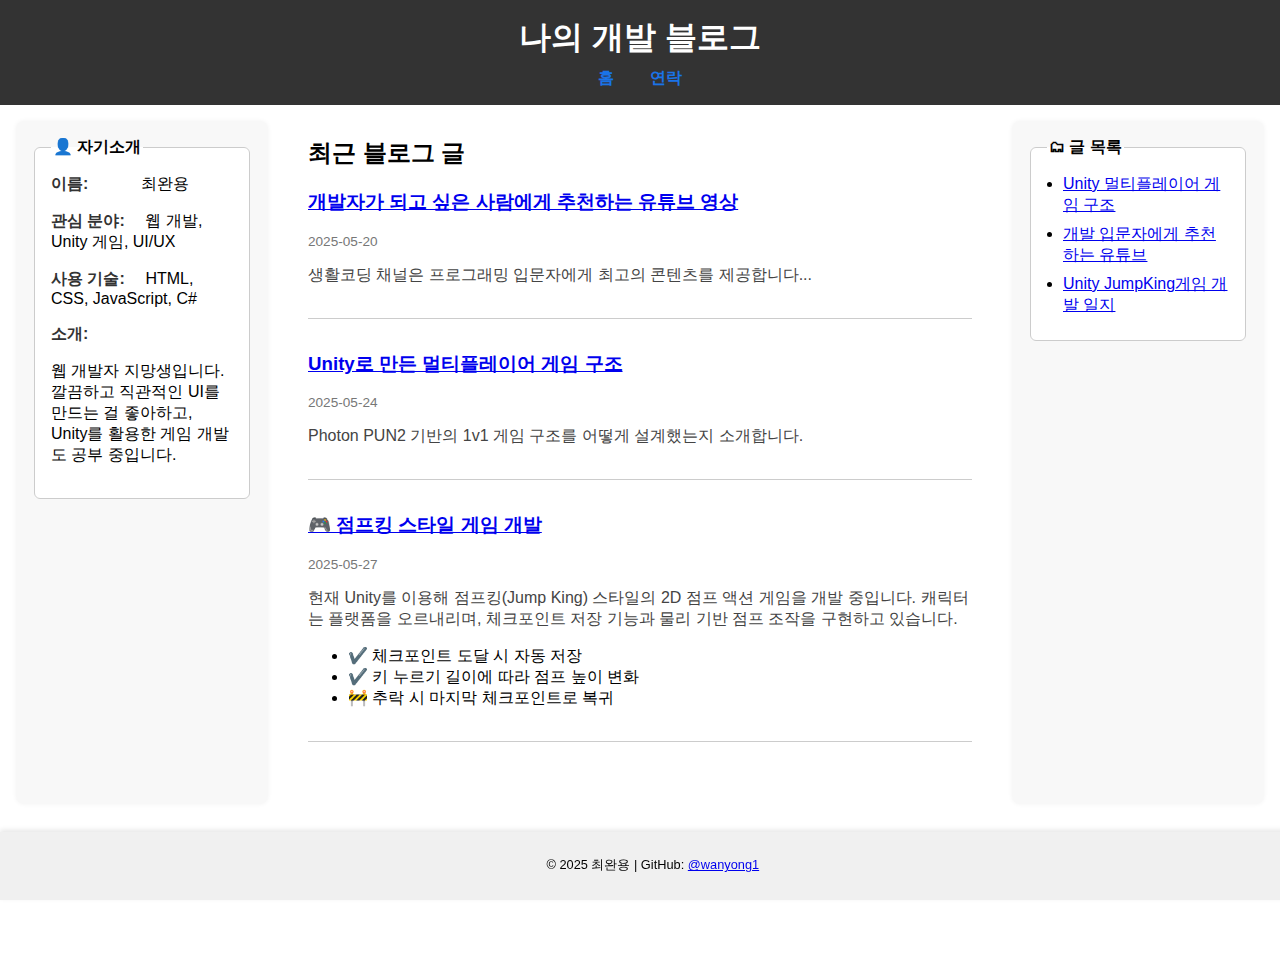
<file: index.html>
<!DOCTYPE html>
<html lang="ko">
  <head>
    <meta charset="UTF-8" />
    <meta name="viewport" content="width=device-width, initial-scale=1.0" />
    <title>나의 개발 블로그</title>
    <link rel="stylesheet" href="style.css" />
  </head>
  <body>
    <header>
      <h1>나의 개발 블로그</h1>
      <nav>
        <a href="index.html">홈</a>
        <a href="contact.html">연락</a>
      </nav>
    </header>

    <main class="container">
      <!-- 왼쪽: 자기소개 -->
      <aside class="sidebar">
        <fieldset>
          <legend>👤 자기소개</legend>
          <div class="field"><strong>이름:</strong>최완용</div>
          <div class="field">
            <strong>관심 분야:</strong> 웹 개발, Unity 게임, UI/UX
          </div>
          <div class="field">
            <strong>사용 기술:</strong> HTML, CSS, JavaScript, C#
          </div>
          <div class="field">
            <strong>소개:</strong>
            <p>
              웹 개발자 지망생입니다. 깔끔하고 직관적인 UI를 만드는 걸 좋아하고,
              Unity를 활용한 게임 개발도 공부 중입니다.
            </p>
          </div>
        </fieldset>
      </aside>

      <!-- 가운데: 블로그 글 -->
      <section class="content">
        <h2>최근 블로그 글</h2>

        <article>
          <h3>
            <a href="post2.html"
              >개발자가 되고 싶은 사람에게 추천하는 유튜브 영상</a
            >
          </h3>
          <p class="date">2025-05-20</p>
          <p class="summary">
            생활코딩 채널은 프로그래밍 입문자에게 최고의 콘텐츠를 제공합니다...
          </p>
        </article>

        <article>
          <h3>
            <a href="post1.html">Unity로 만든 멀티플레이어 게임 구조</a>
          </h3>
          <p class="date">2025-05-24</p>
          <p class="summary">
            Photon PUN2 기반의 1v1 게임 구조를 어떻게 설계했는지 소개합니다.
          </p>
        </article>

        <article>
          <h3><a href="post3.html">🎮 점프킹 스타일 게임 개발</a></h3>
          <p class="date">2025-05-27</p>
          <p class="summary">
            현재 Unity를 이용해 점프킹(Jump King) 스타일의 2D 점프 액션 게임을
            개발 중입니다. 캐릭터는 플랫폼을 오르내리며, 체크포인트 저장 기능과
            물리 기반 점프 조작을 구현하고 있습니다.
          </p>
          <ul>
            <li>✔️ 체크포인트 도달 시 자동 저장</li>
            <li>✔️ 키 누르기 길이에 따라 점프 높이 변화</li>
            <li>🚧 추락 시 마지막 체크포인트로 복귀</li>
          </ul>
          </p>
        </article>
      </section>
      <!-- 오른쪽: 글 목록 -->
      <aside class="postlist">
        <fieldset>
          <legend>🗂 글 목록</legend>
          <ul>
            <li><a href="post1.html">Unity 멀티플레이어 게임 구조</a></li>
            <li><a href="post2.html">개발 입문자에게 추천하는 유튜브</a></li>
            <li><a href="post3.html">Unity JumpKing게임 개발 일지</a></li>
          </ul>
        </fieldset>
      </aside>
    </main>
    <footer>
      <p>
        © 2025 최완용 | GitHub:
        <a
          href="https://github.com/wanyong1"
          target="_blank"
          rel="noopener noreferrer"
          >@wanyong1</a
        >
      </p>
    </footer>
  </body>
</html>
</file>
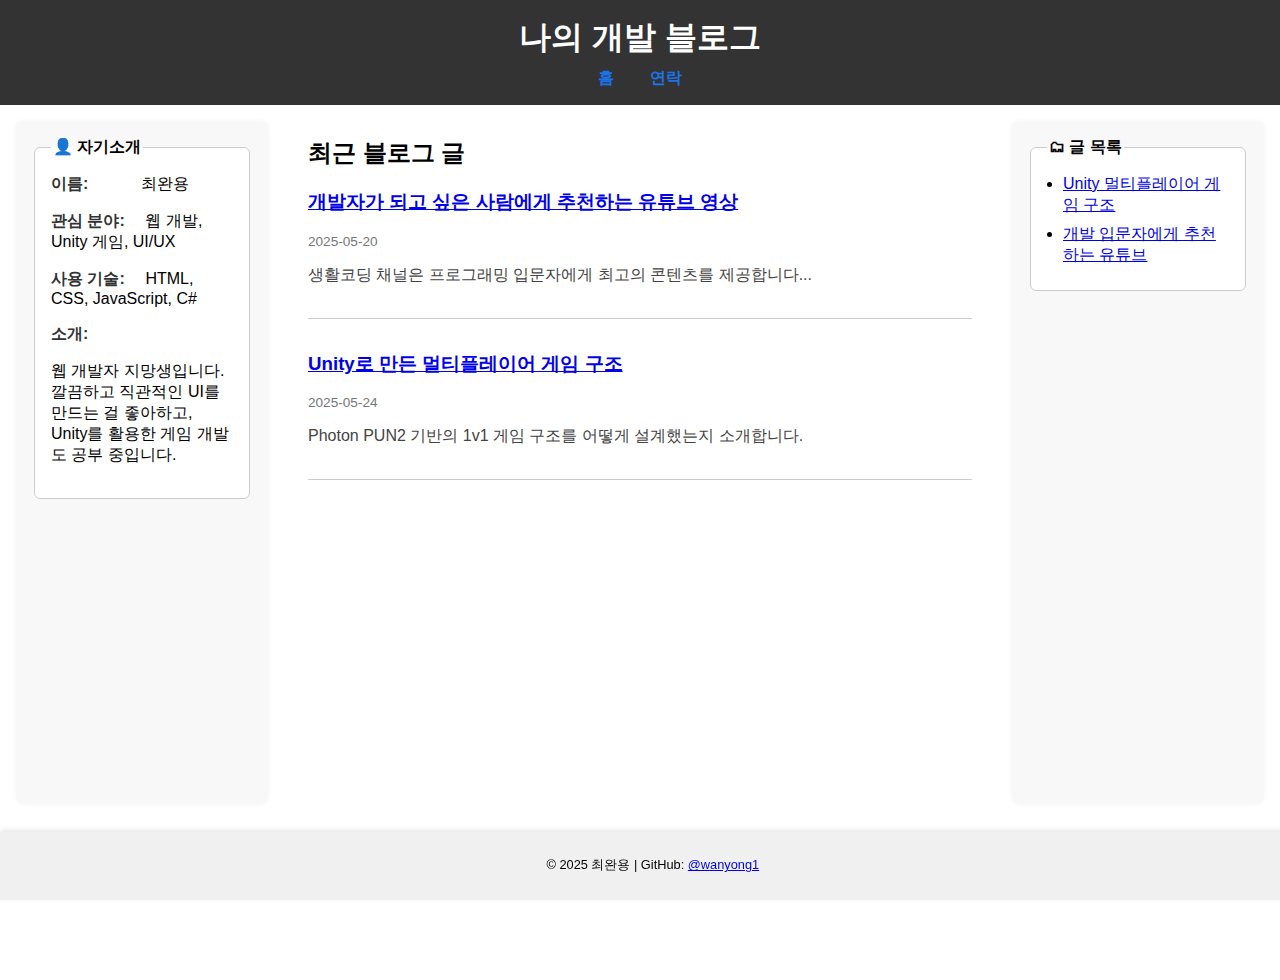
<file: lndex.html>
<!DOCTYPE html>
<html lang="ko">
  <head>
    <meta charset="UTF-8" />
    <meta name="viewport" content="width=device-width, initial-scale=1.0" />
    <title>나의 개발 블로그</title>
    <link rel="stylesheet" href="style.css" />
  </head>
  <body>
    <header>
      <h1>나의 개발 블로그</h1>
      <nav>
        <a href="lndex.html">홈</a>
        <a href="contact.html">연락</a>
      </nav>
    </header>

    <main class="container">
      <!-- 왼쪽: 자기소개 -->
      <aside class="sidebar">
        <fieldset>
          <legend>👤 자기소개</legend>
          <div class="field"><strong>이름:</strong>최완용</div>
          <div class="field">
            <strong>관심 분야:</strong> 웹 개발, Unity 게임, UI/UX
          </div>
          <div class="field">
            <strong>사용 기술:</strong> HTML, CSS, JavaScript, C#
          </div>
          <div class="field">
            <strong>소개:</strong>
            <p>
              웹 개발자 지망생입니다. 깔끔하고 직관적인 UI를 만드는 걸 좋아하고,
              Unity를 활용한 게임 개발도 공부 중입니다.
            </p>
          </div>
        </fieldset>
      </aside>

      <!-- 가운데: 블로그 글 -->
      <section class="content">
        <h2>최근 블로그 글</h2>

        <article>
          <h3>
            <a href="post2.html"
              >개발자가 되고 싶은 사람에게 추천하는 유튜브 영상</a
            >
          </h3>
          <p class="date">2025-05-20</p>
          <p class="summary">
            생활코딩 채널은 프로그래밍 입문자에게 최고의 콘텐츠를 제공합니다...
          </p>
        </article>

        <article>
          <h3>
            <a href="post1.html">Unity로 만든 멀티플레이어 게임 구조</a>
          </h3>
          <p class="date">2025-05-24</p>
          <p class="summary">
            Photon PUN2 기반의 1v1 게임 구조를 어떻게 설계했는지 소개합니다.
          </p>
        </article>
      </section>
      <!-- 오른쪽: 글 목록 -->
      <aside class="postlist">
        <fieldset>
          <legend>🗂 글 목록</legend>
          <ul>
            <li><a href="post1.html">Unity 멀티플레이어 게임 구조</a></li>
            <li><a href="post2.html">개발 입문자에게 추천하는 유튜브</a></li>
          </ul>
        </fieldset>
      </aside>
    </main>
    <footer>
      <p>
        © 2025 최완용 | GitHub:
        <a
          href="https://github.com/wanyong1"
          target="_blank"
          rel="noopener noreferrer"
          >@wanyong1</a
        >
      </p>
    </footer>
  </body>
</html>
</file>
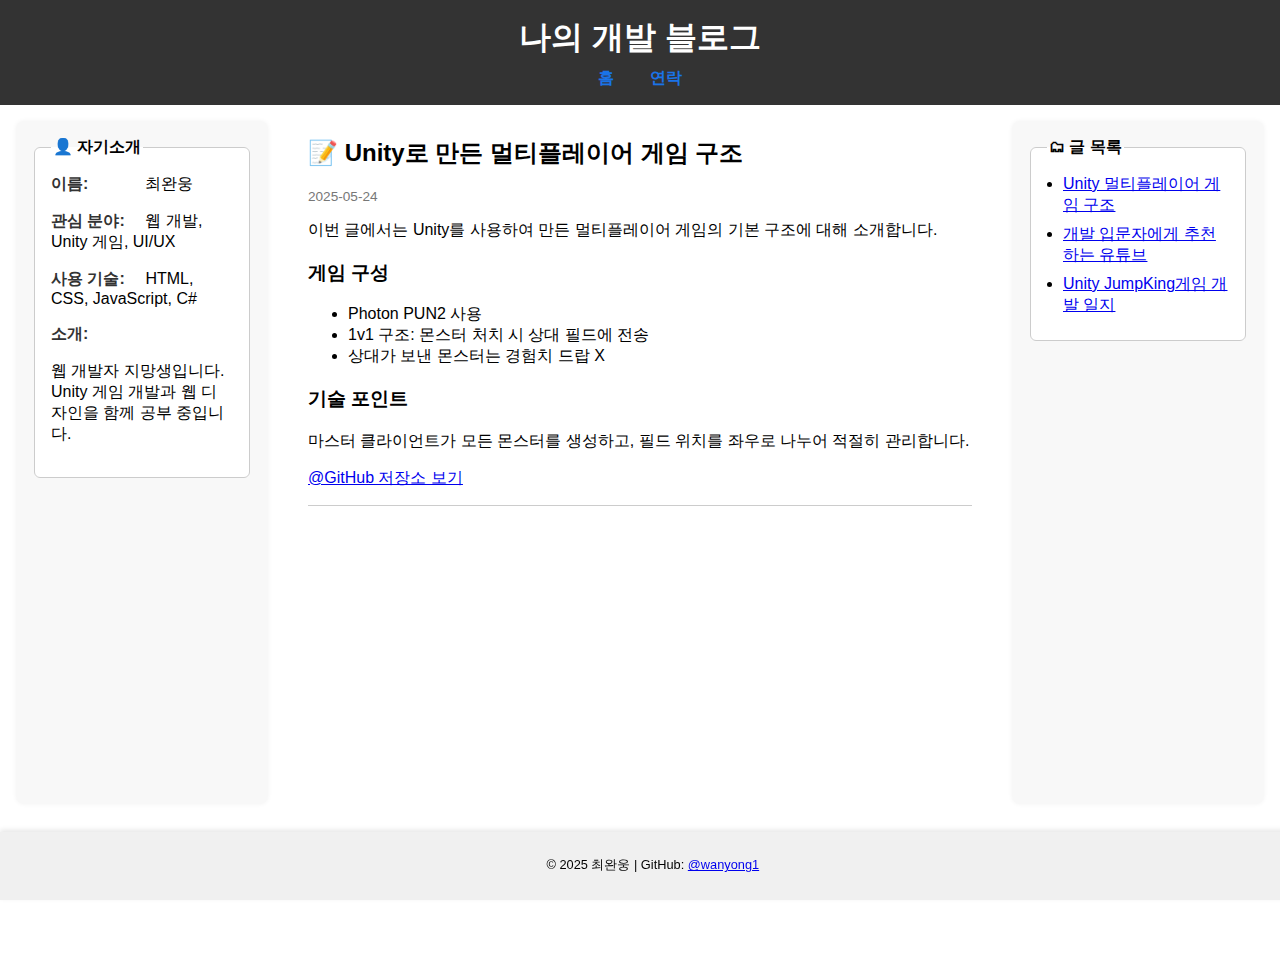
<file: post1.html>
<!DOCTYPE html>
<html lang="ko">
  <head>
    <!-- Google tag (gtag.js) -->
    <script
      async
      src="https://www.googletagmanager.com/gtag/js?id=G-SLWDTWEMNG"
    ></script>
    <script>
      window.dataLayer = window.dataLayer || [];
      function gtag() {
        dataLayer.push(arguments);
      }
      gtag('js', new Date());

      gtag('config', 'G-SLWDTWEMNG');
    </script>

    <meta charset="UTF-8" />
    <meta name="viewport" content="width=device-width, initial-scale=1.0" />
    <title>Unity 멀티플레이어 게임 구조</title>
    <link rel="stylesheet" href="style.css" />
  </head>
  <body>
    <header>
      <h1>나의 개발 블로그</h1>
      <nav>
        <a href="index.html">홈</a>
        <a href="contact.html">연락</a>
      </nav>
    </header>

    <main class="container">
      <!-- 왼쪽 자기소개 -->
      <aside class="sidebar">
        <fieldset>
          <legend>👤 자기소개</legend>
          <div class="field"><strong>이름:</strong> 최완웅</div>
          <div class="field">
            <strong>관심 분야:</strong> 웹 개발, Unity 게임, UI/UX
          </div>
          <div class="field">
            <strong>사용 기술:</strong> HTML, CSS, JavaScript, C#
          </div>
          <div class="field">
            <strong>소개:</strong>
            <p>
              웹 개발자 지망생입니다. Unity 게임 개발과 웹 디자인을 함께 공부
              중입니다.
            </p>
          </div>
        </fieldset>
      </aside>

      <!-- 가운데 본문 콘텐츠 -->
      <section class="content">
        <article class="blog-post">
          <h2>📝 Unity로 만든 멀티플레이어 게임 구조</h2>
          <p class="date">2025-05-24</p>

          <section>
            <p>
              이번 글에서는 Unity를 사용하여 만든 멀티플레이어 게임의 기본
              구조에 대해 소개합니다.
            </p>
            <h3>게임 구성</h3>
            <ul>
              <li>Photon PUN2 사용</li>
              <li>1v1 구조: 몬스터 처치 시 상대 필드에 전송</li>
              <li>상대가 보낸 몬스터는 경험치 드랍 X</li>
            </ul>

            <h3>기술 포인트</h3>
            <p>
              마스터 클라이언트가 모든 몬스터를 생성하고, 필드 위치를 좌우로
              나누어 적절히 관리합니다.
            </p>
            <a href="https://github.com/wanyong1/Capstone-Game-" target="_blank"
              >@GitHub 저장소 보기</a
            >
          </section>
        </article>

        <!-- ✅ Disqus 댓글 박스 추가 -->
        <div id="disqus_thread"></div>
        <script>
          (function () {
            var d = document,
              s = d.createElement('script');
            s.src = 'https://my-blog-kvgmpghx6a.disqus.com/embed.js';
            s.setAttribute('data-timestamp', +new Date());
            (d.head || d.body).appendChild(s);
          })();
        </script>
        <noscript>
          Please enable JavaScript to view the
          <a href="https://disqus.com/?ref_noscript"
            >comments powered by Disqus.</a
          >
        </noscript>
      </section>

      <!-- 오른쪽 글 목록 -->
      <aside class="postlist">
        <fieldset>
          <legend>🗂 글 목록</legend>
          <ul>
            <li><a href="post1.html">Unity 멀티플레이어 게임 구조</a></li>
            <li><a href="post2.html">개발 입문자에게 추천하는 유튜브</a></li>
            <li><a href="post3.html">Unity JumpKing게임 개발 일지</a></li>
          </ul>
        </fieldset>
      </aside>
    </main>

    <footer>
      <p>
        © 2025 최완웅 | GitHub:
        <a
          href="https://github.com/wanyong1"
          target="_blank"
          rel="noopener noreferrer"
          >@wanyong1</a
        >
      </p>
    </footer>
  </body>
</html>
</file>
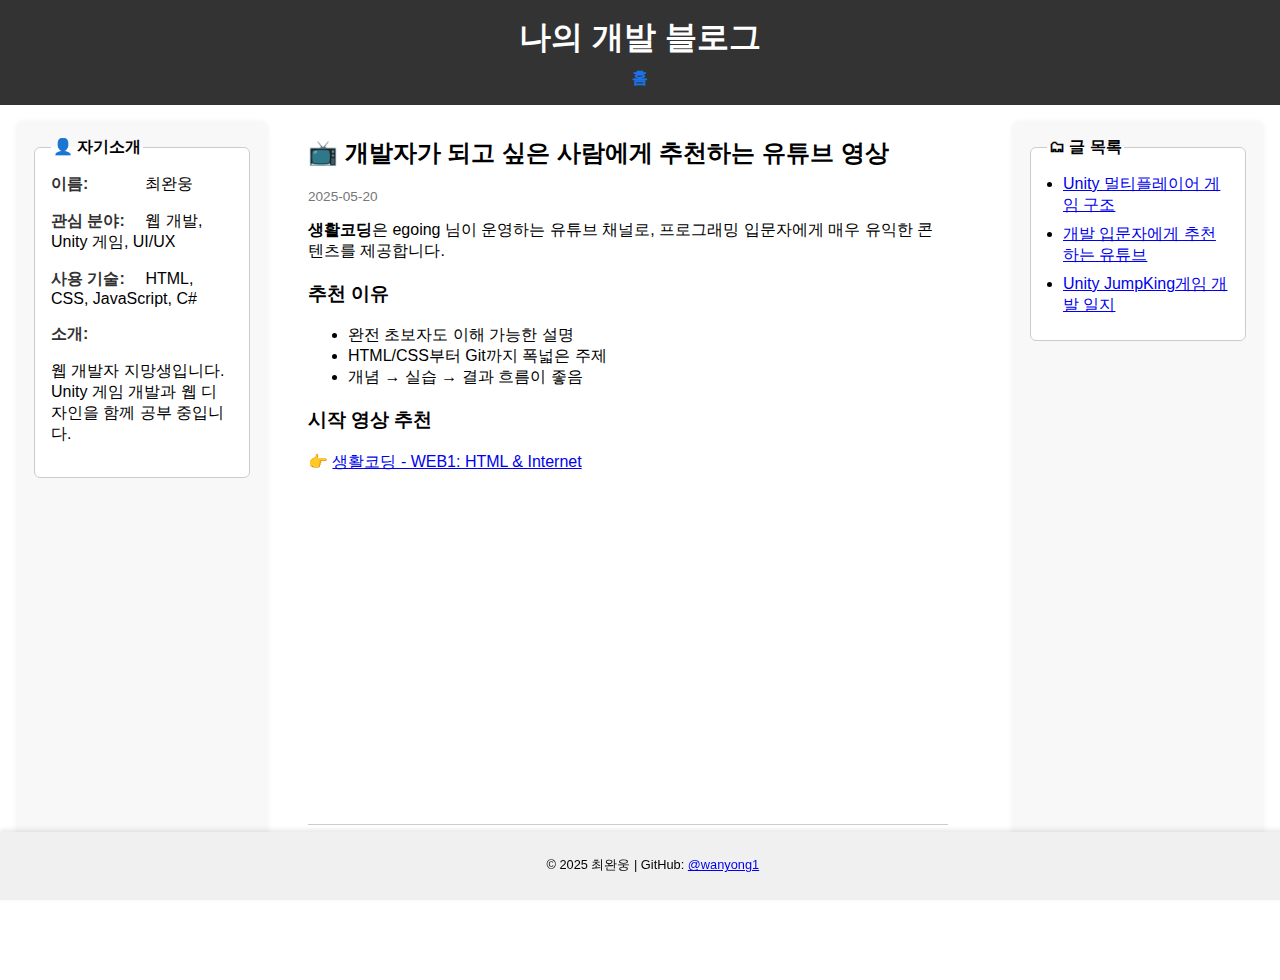
<file: post2.html>
<!DOCTYPE html>
<html lang="ko">
  <head>
    <!-- Google tag (gtag.js) -->
<script async src="https://www.googletagmanager.com/gtag/js?id=G-SLWDTWEMNG"></script>
<script>
  window.dataLayer = window.dataLayer || [];
  function gtag(){dataLayer.push(arguments);}
  gtag('js', new Date());

  gtag('config', 'G-SLWDTWEMNG');
</script>

    <meta charset="UTF-8" />
    <meta name="viewport" content="width=device-width, initial-scale=1.0" />
    <title>개발 입문자에게 추천하는 유튜브</title>
    <link rel="stylesheet" href="style.css" />
  </head>
  <body>
    <header>
      <h1>나의 개발 블로그</h1>
      <nav>
        <a href="index.html">홈</a>
      </nav>
    </header>

    <main class="container">
      <!-- 왼쪽 자기소개 -->
      <aside class="sidebar">
        <fieldset>
          <legend>👤 자기소개</legend>
          <div class="field"><strong>이름:</strong> 최완웅</div>
          <div class="field">
            <strong>관심 분야:</strong> 웹 개발, Unity 게임, UI/UX
          </div>
          <div class="field">
            <strong>사용 기술:</strong> HTML, CSS, JavaScript, C#
          </div>
          <div class="field">
            <strong>소개:</strong>
            <p>
              웹 개발자 지망생입니다. Unity 게임 개발과 웹 디자인을 함께 공부
              중입니다.
            </p>
          </div>
        </fieldset>
      </aside>

      <!-- 가운데 본문 콘텐츠 -->
      <section class="content">
        <article class="blog-post">
          <h2>📺 개발자가 되고 싶은 사람에게 추천하는 유튜브 영상</h2>
          <p class="date">2025-05-20</p>

          <section>
            <p>
              <strong>생활코딩</strong>은 egoing 님이 운영하는 유튜브 채널로,
              프로그래밍 입문자에게 매우 유익한 콘텐츠를 제공합니다.
            </p>

            <h3>추천 이유</h3>
            <ul>
              <li>완전 초보자도 이해 가능한 설명</li>
              <li>HTML/CSS부터 Git까지 폭넓은 주제</li>
              <li>개념 → 실습 → 결과 흐름이 좋음</li>
            </ul>

            <h3>시작 영상 추천</h3>
            <p>
              👉
              <a
                href="https://www.youtube.com/watch?v=9Pzj7Aj25lw"
                target="_blank"
                >생활코딩 - WEB1: HTML & Internet</a
              >
            </p>
            <iframe
              width="560"
              height="315"
              src="https://www.youtube.com/embed/tZooW6PritE?list=PLuHgQVnccGMDZP7FJ_ZsUrdCGH68ppvPb"
              title="생활코딩 영상"
              frameborder="0"
              allow="accelerometer; clipboard-write; encrypted-media; gyroscope; picture-in-picture"
              allowfullscreen
            ></iframe>
          </section>
        </article>
      </section>
      
        <!-- ✅ Disqus 댓글 박스 추가 -->
        <div id="disqus_thread"></div>
        <script>
          (function () {
            var d = document,
              s = d.createElement('script');
            s.src = 'https://my-blog-kvgmpghx6a.disqus.com/embed.js';
            s.setAttribute('data-timestamp', +new Date());
            (d.head || d.body).appendChild(s);
          })();
        </script>
        <noscript>
          Please enable JavaScript to view the
          <a href="https://disqus.com/?ref_noscript"
            >comments powered by Disqus.</a
          >
        </noscript>
      </section>
      <!-- 오른쪽 글 목록 -->
      <aside class="postlist">
        <fieldset>
          <legend>🗂 글 목록</legend>
          <ul>
            <li><a href="post1.html">Unity 멀티플레이어 게임 구조</a></li>
            <li><a href="post2.html">개발 입문자에게 추천하는 유튜브</a></li>
            <li><a href="post3.html">Unity JumpKing게임 개발 일지</a></li>
          </ul>
        </fieldset>
      </aside>
    </main>

    <footer>
      <p>
        © 2025 최완웅 | GitHub:
        <a
          href="https://github.com/wanyong1"
          target="_blank"
          rel="noopener noreferrer"
          >@wanyong1</a
        >
      </p>
    </footer>
  </body>
</html>
</file>
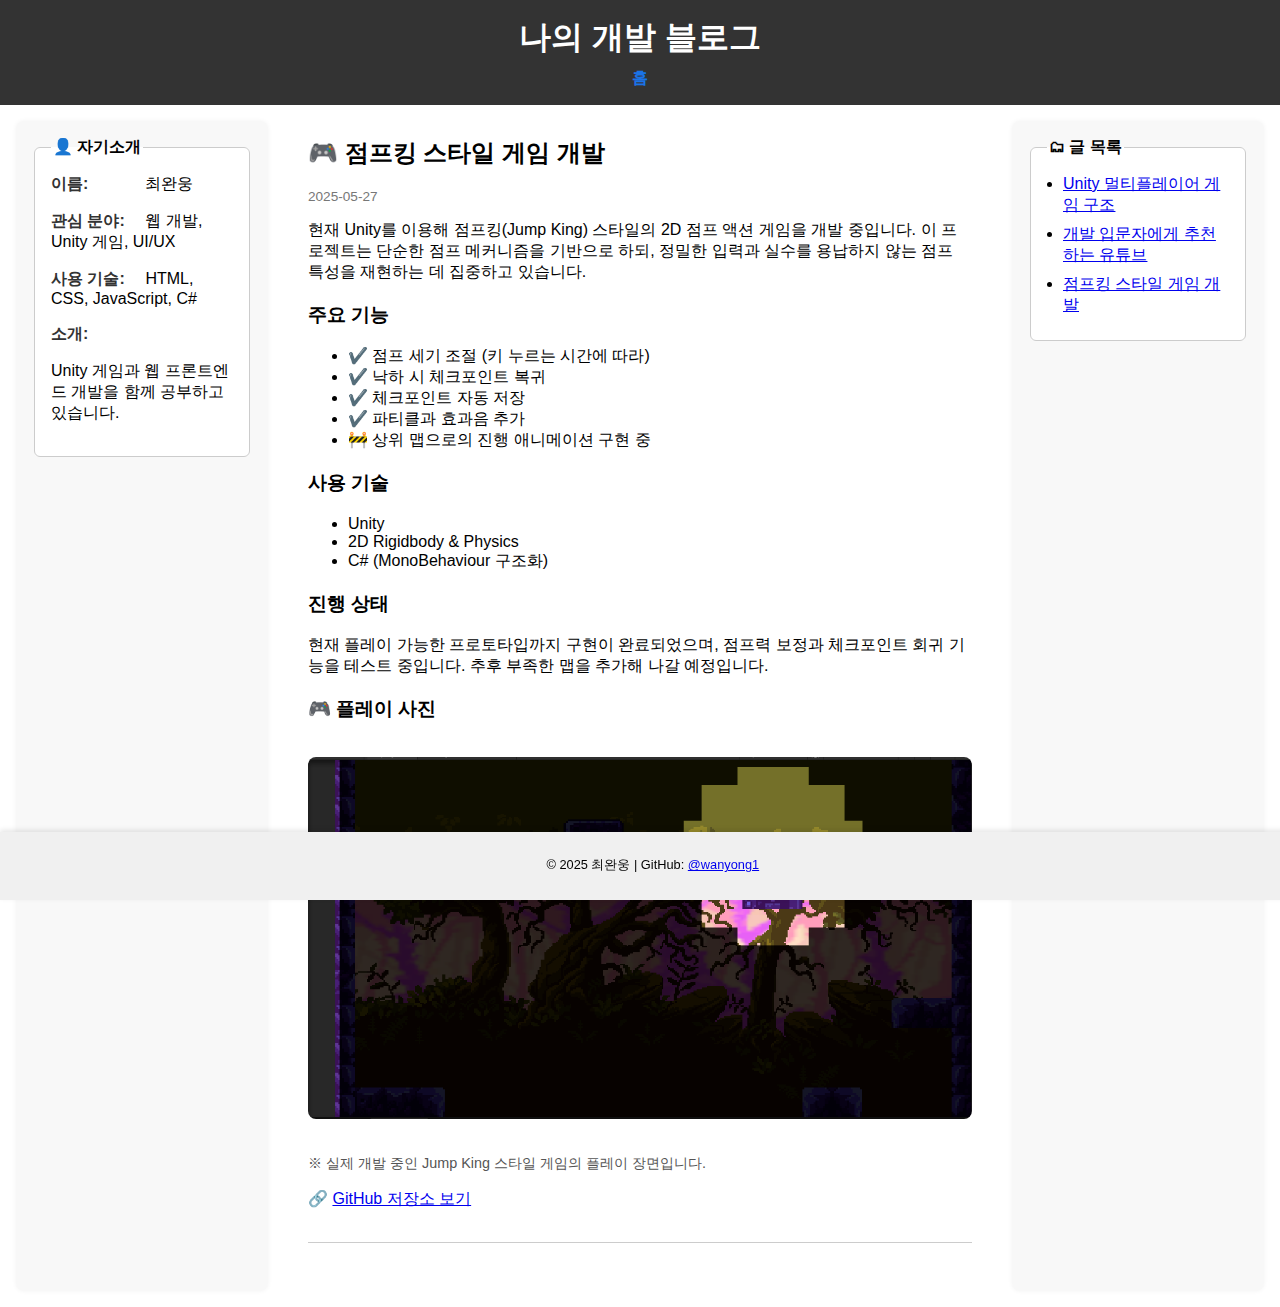
<file: post3.html>
<!DOCTYPE html>
<html lang="ko">
  <head>
    <meta charset="UTF-8" />
    <meta name="viewport" content="width=device-width, initial-scale=1.0" />
    <title>Jump King 스타일 게임 개발</title>
    <link rel="stylesheet" href="style.css" />
  </head>
  <body>
    <header>
      <h1>나의 개발 블로그</h1>
      <nav>
        <a href="index.html">홈</a>
      </nav>
    </header>

    <main class="container">
      <!-- 왼쪽 자기소개 -->
      <aside class="sidebar">
        <fieldset>
          <legend>👤 자기소개</legend>
          <div class="field"><strong>이름:</strong> 최완웅</div>
          <div class="field">
            <strong>관심 분야:</strong> 웹 개발, Unity 게임, UI/UX
          </div>
          <div class="field">
            <strong>사용 기술:</strong> HTML, CSS, JavaScript, C#
          </div>
          <div class="field">
            <strong>소개:</strong>
            <p>Unity 게임과 웹 프론트엔드 개발을 함께 공부하고 있습니다.</p>
          </div>
        </fieldset>
      </aside>

      <!-- 본문 콘텐츠 -->
      <section class="content">
        <article class="blog-post">
          <h2>🎮 점프킹 스타일 게임 개발</h2>
          <p class="date">2025-05-27</p>

          <p>
            현재 Unity를 이용해 점프킹(Jump King) 스타일의 2D 점프 액션 게임을
            개발 중입니다. 이 프로젝트는 단순한 점프 메커니즘을 기반으로 하되,
            정밀한 입력과 실수를 용납하지 않는 점프 특성을 재현하는 데 집중하고
            있습니다.
          </p>

          <h3>주요 기능</h3>
          <ul>
            <li>✔️ 점프 세기 조절 (키 누르는 시간에 따라)</li>
            <li>✔️ 낙하 시 체크포인트 복귀</li>
            <li>✔️ 체크포인트 자동 저장</li>
            <li>✔️ 파티클과 효과음 추가</li>
            <li>🚧 상위 맵으로의 진행 애니메이션 구현 중</li>
          </ul>

          <h3>사용 기술</h3>
          <ul>
            <li>Unity</li>
            <li>2D Rigidbody & Physics</li>
            <li>C# (MonoBehaviour 구조화)</li>
          </ul>

          <h3>진행 상태</h3>
          <p>
            현재 플레이 가능한 프로토타입까지 구현이 완료되었으며, 점프력 보정과
            체크포인트 회귀 기능을 테스트 중입니다. 추후 부족한 맵을 추가해 나갈
            예정입니다.
          </p>
          <h3>🎮 플레이 사진</h3>
          <img
            src="게임사진.png"
            alt="게임 플레이 사진"
            style="
              max-width: 100%;
              border-radius: 8px;
              margin-top: 1em;
              margin-bottom: 1em;
            "
          />
          <p style="font-size: 0.9em; color: #555">
            ※ 실제 개발 중인 Jump King 스타일 게임의 플레이 장면입니다.
          </p>

          <p></p>
          <p>
            🔗
            <a href="https://github.com/Jokm45/Jump-Master" target="_blank"
              >GitHub 저장소 보기</a
            >
          </p>
        </article>
                <!-- ✅ Disqus 댓글 박스 추가 -->
        <div id="disqus_thread"></div>
        <script>
          (function () {
            var d = document,
              s = d.createElement('script');
            s.src = 'https://my-blog-kvgmpghx6a.disqus.com/embed.js';
            s.setAttribute('data-timestamp', +new Date());
            (d.head || d.body).appendChild(s);
          })();
        </script>
        <noscript>
          Please enable JavaScript to view the
          <a href="https://disqus.com/?ref_noscript"
            >comments powered by Disqus.</a
          >
        </noscript>
      </section>
      </section>

      <!-- 오른쪽 글 목록 -->
      <aside class="postlist">
        <fieldset>
          <legend>🗂 글 목록</legend>
          <ul>
            <li><a href="post1.html">Unity 멀티플레이어 게임 구조</a></li>
            <li><a href="post2.html">개발 입문자에게 추천하는 유튜브</a></li>
            <li><a href="post3.html">점프킹 스타일 게임 개발</a></li>
          </ul>
        </fieldset>
      </aside>
    </main>

    <footer>
      <p>
        © 2025 최완웅 | GitHub:
        <a
          href="https://github.com/wanyong1/MY"
          target="_blank"
          rel="noopener noreferrer"
          >@wanyong1</a
        >
      </p>
    </footer>
  </body>
</html>
</file>
<file: style.css>
/* 💡 화면 전체 높이 + column 레이아웃 구성 */
html,
body {
  height: 100%;
  margin: 0;
  display: flex;
  flex-direction: column;
  font-family: 'Arial', sans-serif;
  background-color: #ffffff;
  color: #000000;
  padding-bottom: 80px;
}

/* 🧱 헤더 영역 */
header {
  background: #333333;
  padding: 1em;
  text-align: center;
}

header h1 {
  color: white;
  margin: 0;
}

nav {
  margin-top: 0.5em;
}

nav a {
  color: #1a73e8;
  margin: 0 1em;
  text-decoration: none;
  font-weight: bold;
}

/* 📦 메인 3단 레이아웃 컨테이너 */
.container {
  flex: 1; /* body에서 남는 공간 모두 차지 */
  display: flex;
  justify-content: space-between;
  gap: 1.5em;
  padding: 1em;
}

/* 👤 왼쪽 사이드바 */
.sidebar {
  width: 220px;
  background-color: #f8f8f8;
  padding: 1em;
  border-radius: 8px;
  box-shadow: 0 0 5px rgba(0, 0, 0, 0.05);
}

.sidebar fieldset {
  border: 1px solid #ccc;
  padding: 1em;
  border-radius: 6px;
  background-color: #ffffff;
}

.sidebar legend {
  font-weight: bold;
}

.field {
  margin-bottom: 1em;
}

.field strong {
  display: inline-block;
  width: 90px;
  color: #333;
}

/* 📝 가운데 본문 콘텐츠 */
.content {
  flex: 1;
  background-color: #ffffff;
  padding: 1em;
  border-radius: 8px;
}

.content h2 {
  margin-top: 0;
}

.content article {
  margin-bottom: 2em;
  border-bottom: 1px solid #ccc;
  padding-bottom: 1em;
}

.date {
  font-size: 0.85em;
  color: #777;
}

.summary {
  color: #444;
}

/* 📚 오른쪽 글 목록 박스 */
.postlist {
  width: 220px;
  background-color: #f8f8f8;
  padding: 1em;
  border-radius: 8px;
  box-shadow: 0 0 5px rgba(0, 0, 0, 0.05);
}

.postlist fieldset {
  border: 1px solid #ccc;
  padding: 1em;
  border-radius: 6px;
  background-color: #ffffff;
}

.postlist legend {
  font-weight: bold;
}

.postlist ul {
  padding-left: 1em;
  margin: 0;
}

.postlist li {
  margin-bottom: 0.5em;
}

/* 📎 푸터 - 항상 하단 고정됨 */
footer {
  position: fixed;
  bottom: 0;
  left: 0;
  width: 100%;
  background: #f0f0f0;
  text-align: center;
  padding: 1em;
  font-size: 0.8em;
  z-index: 999;
  box-shadow: 0 -2px 5px rgba(0, 0, 0, 0.1);
}
</file>
